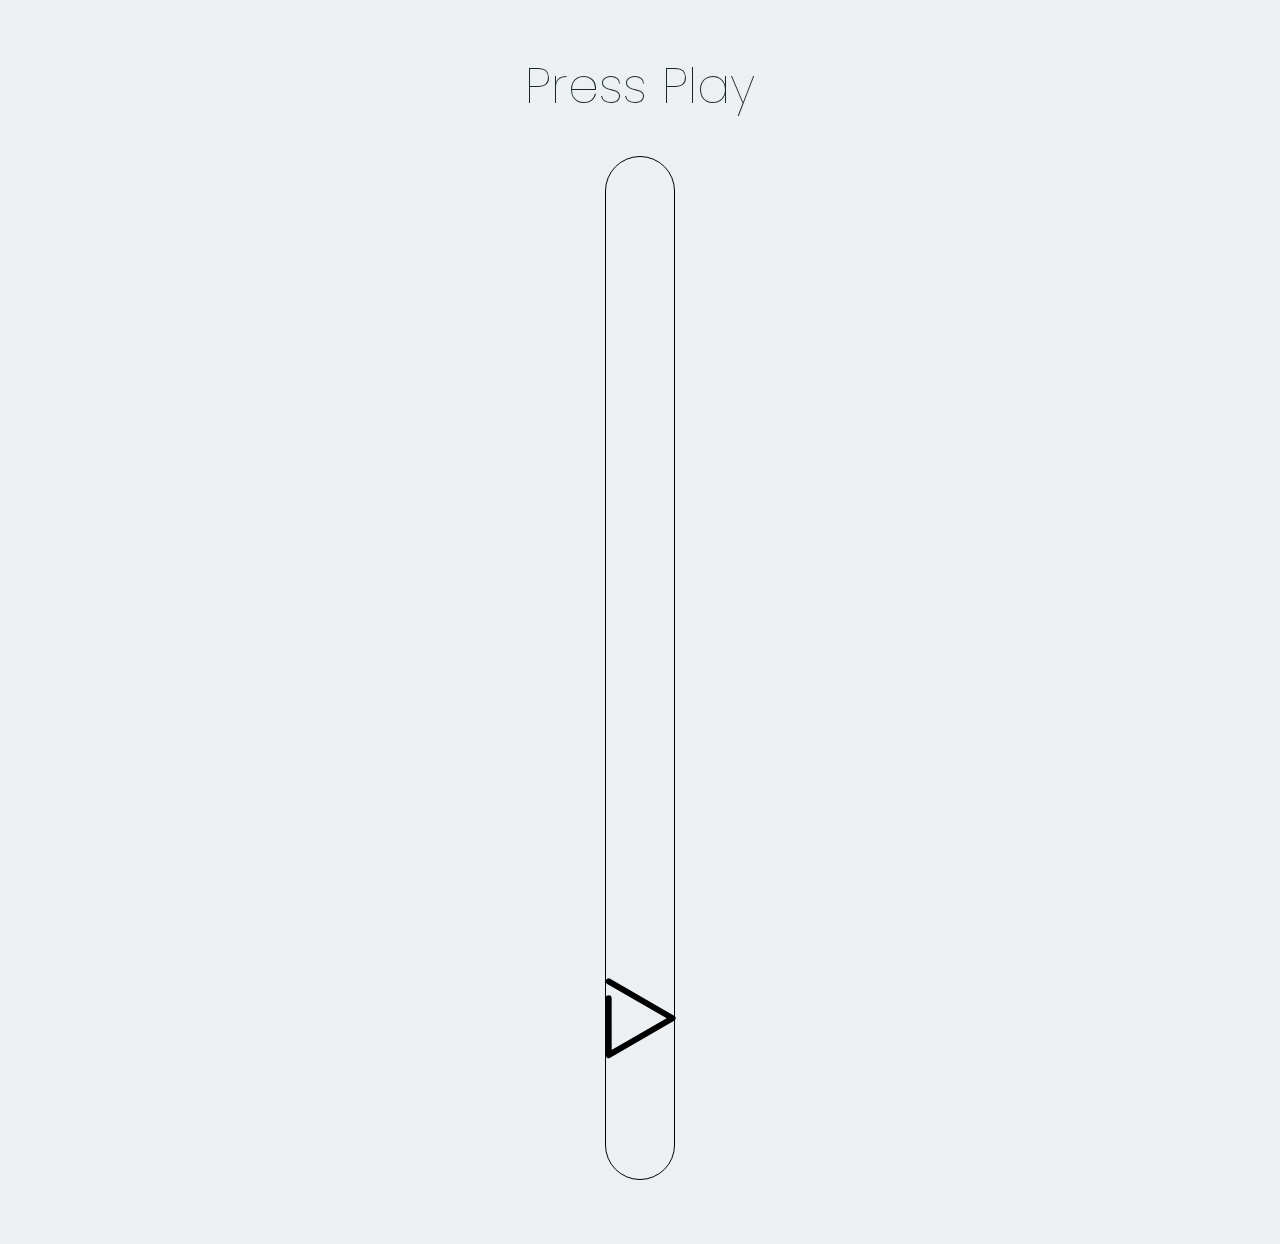
<file: assets/pelvicexercises/exercise1.html>
<!DOCTYPE html>
<html>
  <head>
    <title></title>
    <meta name="viewport" content="width=device-width, initial-scale=1">
    <link rel="stylesheet" href="https://maxcdn.bootstrapcdn.com/bootstrap/3.3.7/css/bootstrap.min.css">
    <script src="https://ajax.googleapis.com/ajax/libs/jquery/3.2.1/jquery.min.js"></script>
    <script src="https://maxcdn.bootstrapcdn.com/bootstrap/3.3.7/js/bootstrap.min.js"></script>
    <link rel="stylesheet" href="./styles.css" />
    <link rel="preconnect" href="https://fonts.googleapis.com" />
    <link rel="preconnect" href="https://fonts.gstatic.com" crossorigin />
    <link
      href="https://fonts.googleapis.com/css2?family=Poppins:wght@100;400;700&display=swap"
      rel="stylesheet"
    />

    
    <meta charset="UTF-8" />
  </head>
  <body>
    <div style="margin-top:50px;"></div>
    <div class="title" id="title">Press Play</div>
    <div id="startend" style="display: none;">
      <button id="start"></button>
      <button id="end"></button>
    </div>
    <div id="repetition"></div>
    <div id="progress-container">
      <div id="progress">
        <div id="indicator"></div>
      </div>
    </div>
    <div class='container'>
      <a href='#'class='playBut' id="playBut" onclick="repetitions(8,50,'80%',2,'false',0)">
        
        
    <!-- Generator: Adobe Illustrator 19.0.0, SVG Export Plug-In  -->
    <svg version="1.1" x="0px" y="0px" width="15%" height="15%" viewBox="0 0 213.7 213.7" enable-background="new 0 0 213.7 213.7"
       xml:space="preserve">
    <polygon class='triangle' id="XMLID_18_" fill="none" stroke-width="7" stroke-linecap="round" stroke-linejoin="round" stroke-miterlimit="10" points="
      73.5,62.5 148.5,105.8 73.5,149.1 "/> 
    <circle class='circle' id="XMLID_17_" fill="none"  stroke-width="7" stroke-linecap="round" stroke-linejoin="round" stroke-miterlimit="10" cx="106.8" cy="106.8" r="103.3"/>
    </svg>
    
    
        
      </a>

      <button type="button" style="visibility:hidden;" id="testcontractions" onclick="startProgressBar(50,'80%',2);"></button>
      <button type="button" style="visibility:hidden;" id="strengthcontractions" onclick="startProgressBar(50,'100%',6);"></button>
      
    </div>

    <div id="controls">
      
    </div>
    <script src="./index.js"></script>
  </body>
</html>
</file>
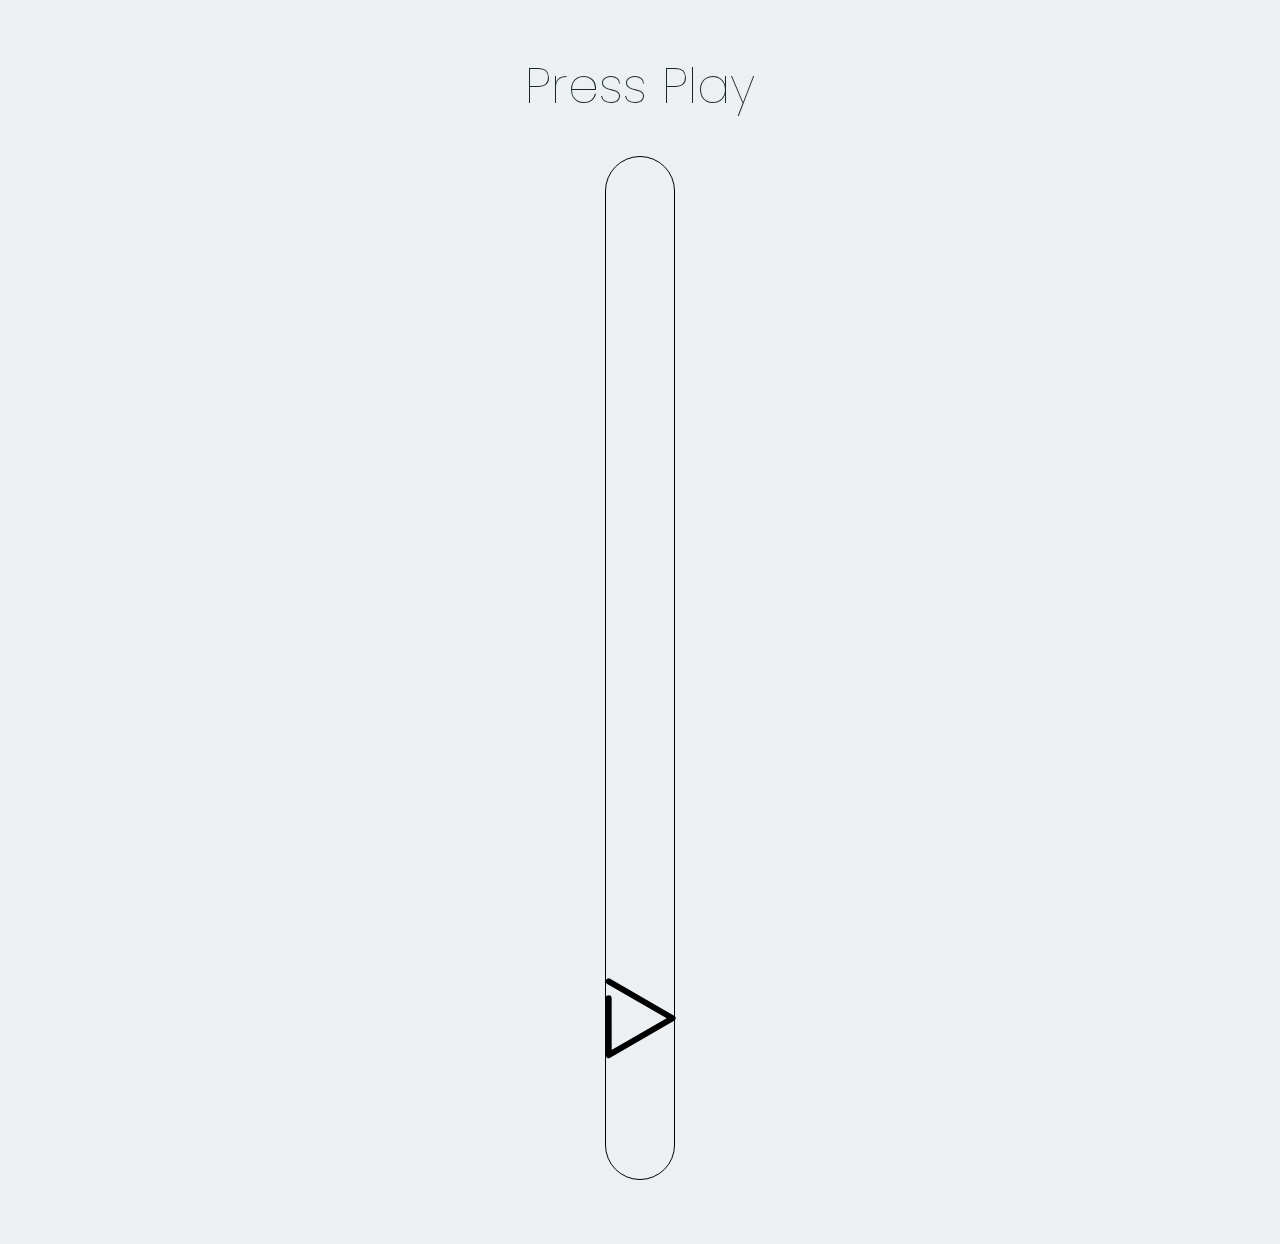
<file: assets/pelvicexercises/exercise2.html>
<!DOCTYPE html>
<html>
  <head>
    <title></title>
    <meta name="viewport" content="width=device-width, initial-scale=1">
    <link rel="stylesheet" href="https://maxcdn.bootstrapcdn.com/bootstrap/3.3.7/css/bootstrap.min.css">
    <script src="https://ajax.googleapis.com/ajax/libs/jquery/3.2.1/jquery.min.js"></script>
    <script src="https://maxcdn.bootstrapcdn.com/bootstrap/3.3.7/js/bootstrap.min.js"></script>
    <link rel="stylesheet" href="./styles.css" />
    <link rel="preconnect" href="https://fonts.googleapis.com" />
    <link rel="preconnect" href="https://fonts.gstatic.com" crossorigin />
    <link
      href="https://fonts.googleapis.com/css2?family=Poppins:wght@100;400;700&display=swap"
      rel="stylesheet"
    />

    
    <meta charset="UTF-8" />
  </head>
  <body>
    <div style="margin-top:50px;"></div>
    <div class="title" id="title">Press Play</div>
    <div id="startend" style="display: none;">
      <button id="start"></button>
      <button id="end"></button>
    </div>
    <div id="repetition"></div>
    <div id="progress-container">
      <div id="progress">
        <div id="indicator"></div>
      </div>
    </div>
    <div class='container'>
      <!--<a href='#'class='playBut' id="playBut" onclick="repetitions(3,50,'80%',2)">-->
        <a href='#'class='playBut' id="playBut" onclick="repetitions(8,50,'80%',2,'true',2)"> 
        
    <!-- Generator: Adobe Illustrator 19.0.0, SVG Export Plug-In  -->
    <svg version="1.1" x="0px" y="0px" width="15%" height="15%" viewBox="0 0 213.7 213.7" enable-background="new 0 0 213.7 213.7"
       xml:space="preserve">
    <polygon class='triangle' id="XMLID_18_" fill="none" stroke-width="7" stroke-linecap="round" stroke-linejoin="round" stroke-miterlimit="10" points="
      73.5,62.5 148.5,105.8 73.5,149.1 "/> 
    <circle class='circle' id="XMLID_17_" fill="none"  stroke-width="7" stroke-linecap="round" stroke-linejoin="round" stroke-miterlimit="10" cx="106.8" cy="106.8" r="103.3"/>
    </svg>
    
    
        
      </a>

      <button type="button" style="visibility:hidden;" id="testcontractions" onclick="startProgressBar(50,'80%',2);"></button>
      <button type="button" style="visibility:hidden;" id="strengthcontractions" onclick="startProgressBar(50,'100%',6);"></button>
      
    </div>

    <div id="controls">
      
    </div>
    <script src="./index.js"></script>
  </body>
</html>
</file>
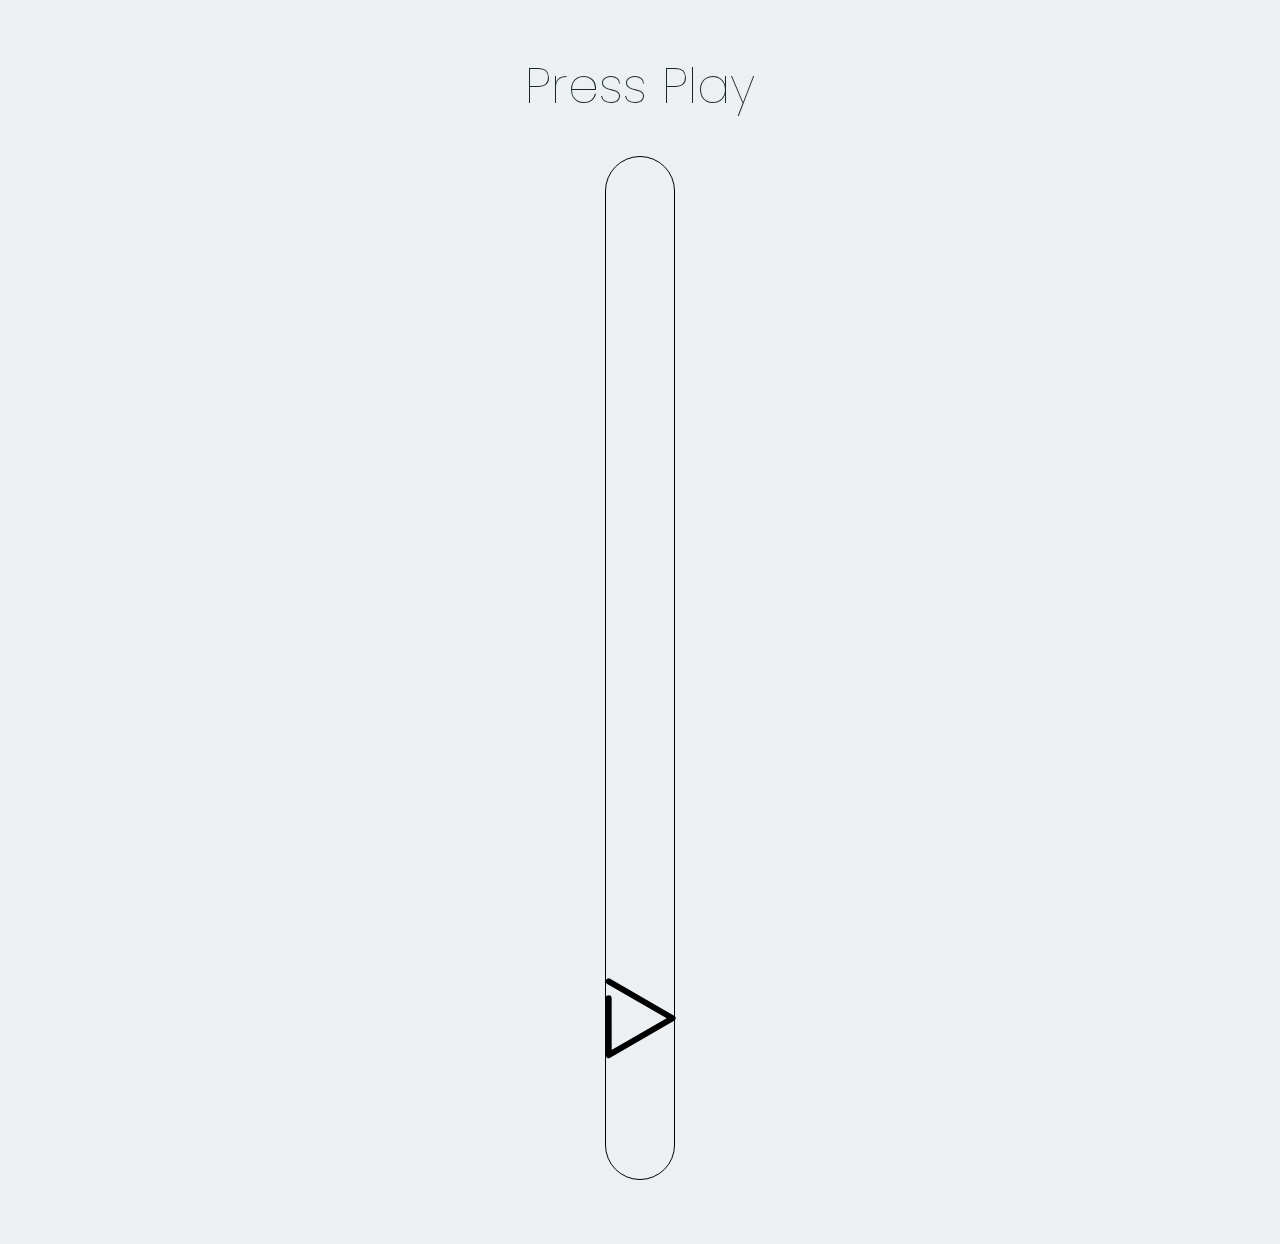
<file: assets/pelvicexercises/exercise3.html>
<!DOCTYPE html>
<html>
  <head>
    <title></title>
    <meta name="viewport" content="width=device-width, initial-scale=1">
    <link rel="stylesheet" href="https://maxcdn.bootstrapcdn.com/bootstrap/3.3.7/css/bootstrap.min.css">
    <script src="https://ajax.googleapis.com/ajax/libs/jquery/3.2.1/jquery.min.js"></script>
    <script src="https://maxcdn.bootstrapcdn.com/bootstrap/3.3.7/js/bootstrap.min.js"></script>
    <link rel="stylesheet" href="./styles.css" />
    <link rel="preconnect" href="https://fonts.googleapis.com" />
    <link rel="preconnect" href="https://fonts.gstatic.com" crossorigin />
    <link
      href="https://fonts.googleapis.com/css2?family=Poppins:wght@100;400;700&display=swap"
      rel="stylesheet"
    />

    
    <meta charset="UTF-8" />
  </head>
  <body>
    <p></p>
    <div style="margin-top:50px;"></div>
    <div class="title" id="title">Press Play</div>
    <div id="startend" style="display: none;">
      <button id="start"></button>
      <button id="end"></button>
    </div>
    <div id="repetition"></div>
    <div id="progress-container">
      <div id="progress">
        <div id="indicator"></div>
      </div>
    </div>
    <div class='container'>
      <!--<a href='#'class='playBut' id="playBut" onclick="repetitions(3,50,'80%',2)">-->
        <a href='#'class='playBut' id="playBut" onclick="repetitions(10,50,'80%',2,'true',5)"> 
        
    <!-- Generator: Adobe Illustrator 19.0.0, SVG Export Plug-In  -->
    <svg version="1.1" x="0px" y="0px" width="15%" height="15%" viewBox="0 0 213.7 213.7" enable-background="new 0 0 213.7 213.7"
       xml:space="preserve">
    <polygon class='triangle' id="XMLID_18_" fill="none" stroke-width="7" stroke-linecap="round" stroke-linejoin="round" stroke-miterlimit="10" points="
      73.5,62.5 148.5,105.8 73.5,149.1 "/> 
    <circle class='circle' id="XMLID_17_" fill="none"  stroke-width="7" stroke-linecap="round" stroke-linejoin="round" stroke-miterlimit="10" cx="106.8" cy="106.8" r="103.3"/>
    </svg>
    
    
        
      </a>

      <button type="button" style="visibility:hidden;" id="testcontractions" onclick="startProgressBar(50,'80%',2);"></button>
      <button type="button" style="visibility:hidden;" id="strengthcontractions" onclick="startProgressBar(50,'100%',6);"></button>
      
    </div>

    <div id="controls">
      
    </div>
    <script src="./index.js"></script>
  </body>
</html>
</file>
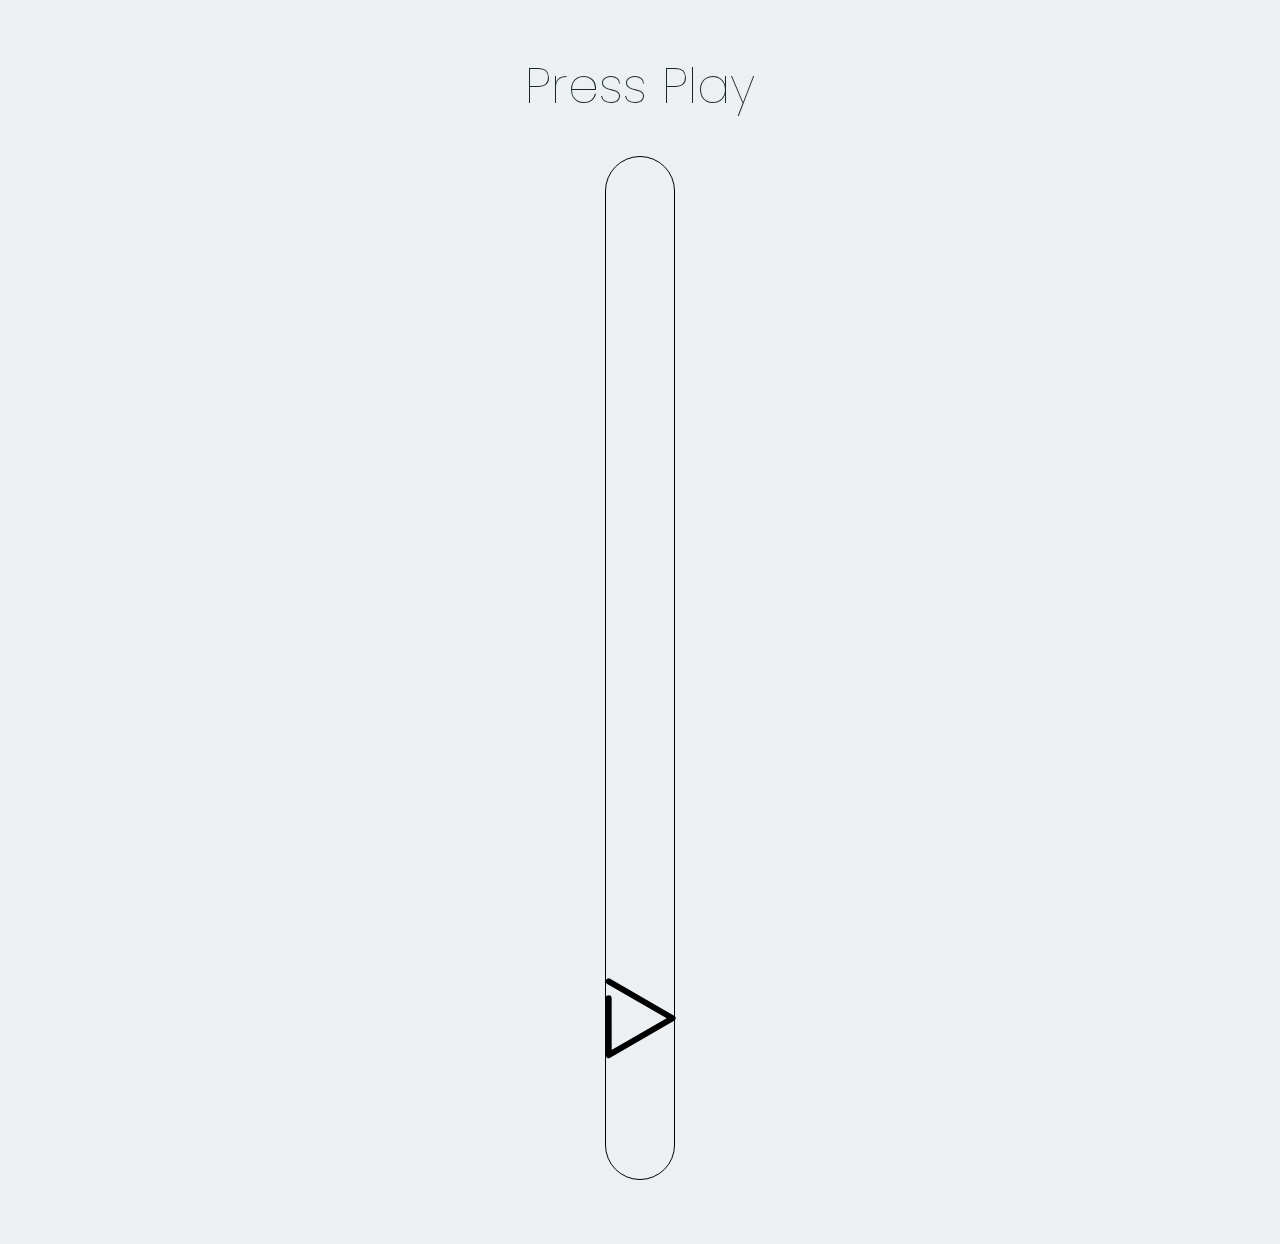
<file: assets/pelvicexercises/exercise4.html>
<!DOCTYPE html>
<html>
  <head>
    <title></title>
    <meta name="viewport" content="width=device-width, initial-scale=1">
    <link rel="stylesheet" href="https://maxcdn.bootstrapcdn.com/bootstrap/3.3.7/css/bootstrap.min.css">
    <script src="https://ajax.googleapis.com/ajax/libs/jquery/3.2.1/jquery.min.js"></script>
    <script src="https://maxcdn.bootstrapcdn.com/bootstrap/3.3.7/js/bootstrap.min.js"></script>
    <link rel="stylesheet" href="./styles.css" />
    <link rel="preconnect" href="https://fonts.googleapis.com" />
    <link rel="preconnect" href="https://fonts.gstatic.com" crossorigin />
    <link
      href="https://fonts.googleapis.com/css2?family=Poppins:wght@100;400;700&display=swap"
      rel="stylesheet"
    />

    
    <meta charset="UTF-8" />
  </head>
  <body>
    <div style="margin-top:50px;"></div>
    <div class="title" id="title">Press Play</div>
    <div id="startend" style="display: none;">
      <button id="start"></button>
      <button id="end"></button>
    </div>
    <div id="repetition"></div>
    <div id="progress-container">
      <div id="progress">
        <div id="indicator"></div>
      </div>
    </div>
    <div class='container'>
      <!--<a href='#'class='playBut' id="playBut" onclick="repetitions(3,50,'80%',2)">-->
        <a href='#'class='playBut' id="playBut" onclick="repetitions(10,50,'80%',2,'true',8)"> 
        
    <!-- Generator: Adobe Illustrator 19.0.0, SVG Export Plug-In  -->
    <svg version="1.1" x="0px" y="0px" width="15%" height="15%" viewBox="0 0 213.7 213.7" enable-background="new 0 0 213.7 213.7"
       xml:space="preserve">
    <polygon class='triangle' id="XMLID_18_" fill="none" stroke-width="7" stroke-linecap="round" stroke-linejoin="round" stroke-miterlimit="10" points="
      73.5,62.5 148.5,105.8 73.5,149.1 "/> 
    <circle class='circle' id="XMLID_17_" fill="none"  stroke-width="7" stroke-linecap="round" stroke-linejoin="round" stroke-miterlimit="10" cx="106.8" cy="106.8" r="103.3"/>
    </svg>
    
    
        
      </a>

      <button type="button" style="visibility:hidden;" id="testcontractions" onclick="startProgressBar(50,'80%',2);"></button>
      <button type="button" style="visibility:hidden;" id="strengthcontractions" onclick="startProgressBar(50,'100%',6);"></button>
      
    </div>

    <div id="controls">
      
    </div>
    <script src="./index.js"></script>
  </body>
</html>
</file>
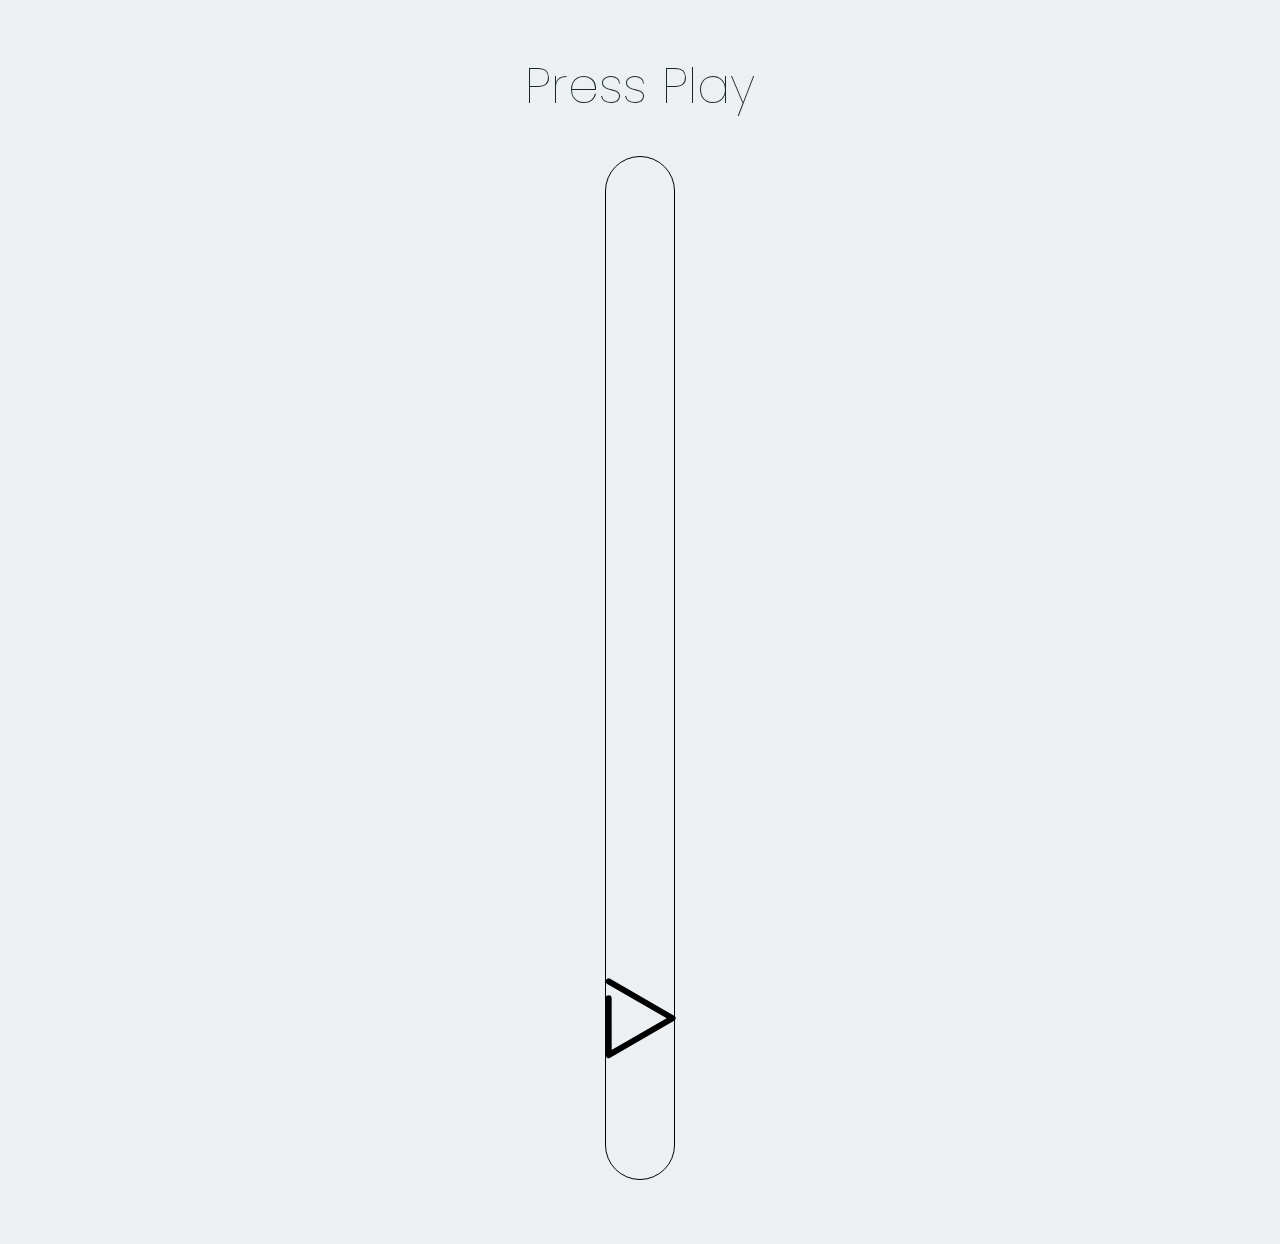
<file: assets/pelvicexercises/exercise5.html>
<!DOCTYPE html>
<html>
  <head>
    <title></title>
    <meta name="viewport" content="width=device-width, initial-scale=1">
    <link rel="stylesheet" href="https://maxcdn.bootstrapcdn.com/bootstrap/3.3.7/css/bootstrap.min.css">
    <script src="https://ajax.googleapis.com/ajax/libs/jquery/3.2.1/jquery.min.js"></script>
    <script src="https://maxcdn.bootstrapcdn.com/bootstrap/3.3.7/js/bootstrap.min.js"></script>
    <link rel="stylesheet" href="./styles.css" />
    <link rel="preconnect" href="https://fonts.googleapis.com" />
    <link rel="preconnect" href="https://fonts.gstatic.com" crossorigin />
    <link
      href="https://fonts.googleapis.com/css2?family=Poppins:wght@100;400;700&display=swap"
      rel="stylesheet"
    />

    
    <meta charset="UTF-8" />
  </head>
  <body>
    <div style="margin-top:50px;"></div>
    <div class="title" id="title">Press Play</div>
    <div id="startend" style="display: none;">
      <button id="start"></button>
      <button id="end"></button>
    </div>
    <div id="repetition"></div>
    <div id="progress-container">
      <div id="progress">
        <div id="indicator"></div>
      </div>
    </div>
    <div class='container'>
      <!--<a href='#'class='playBut' id="playBut" onclick="repetitions(3,50,'80%',2)">-->
        <a href='#'class='playBut' id="playBut" onclick="repetitions(10,50,'80%',2,'true',10)"> 
        
    <!-- Generator: Adobe Illustrator 19.0.0, SVG Export Plug-In  -->
    <svg version="1.1" x="0px" y="0px" width="15%" height="15%" viewBox="0 0 213.7 213.7" enable-background="new 0 0 213.7 213.7"
       xml:space="preserve">
    <polygon class='triangle' id="XMLID_18_" fill="none" stroke-width="7" stroke-linecap="round" stroke-linejoin="round" stroke-miterlimit="10" points="
      73.5,62.5 148.5,105.8 73.5,149.1 "/> 
    <circle class='circle' id="XMLID_17_" fill="none"  stroke-width="7" stroke-linecap="round" stroke-linejoin="round" stroke-miterlimit="10" cx="106.8" cy="106.8" r="103.3"/>
    </svg>
    
    
        
      </a>

      <button type="button" style="visibility:hidden;" id="testcontractions" onclick="startProgressBar(50,'80%',2);"></button>
      <button type="button" style="visibility:hidden;" id="strengthcontractions" onclick="startProgressBar(50,'100%',6);"></button>
      
    </div>

    <div id="controls">
      
    </div>
    <script src="./index.js"></script>
  </body>
</html>
</file>
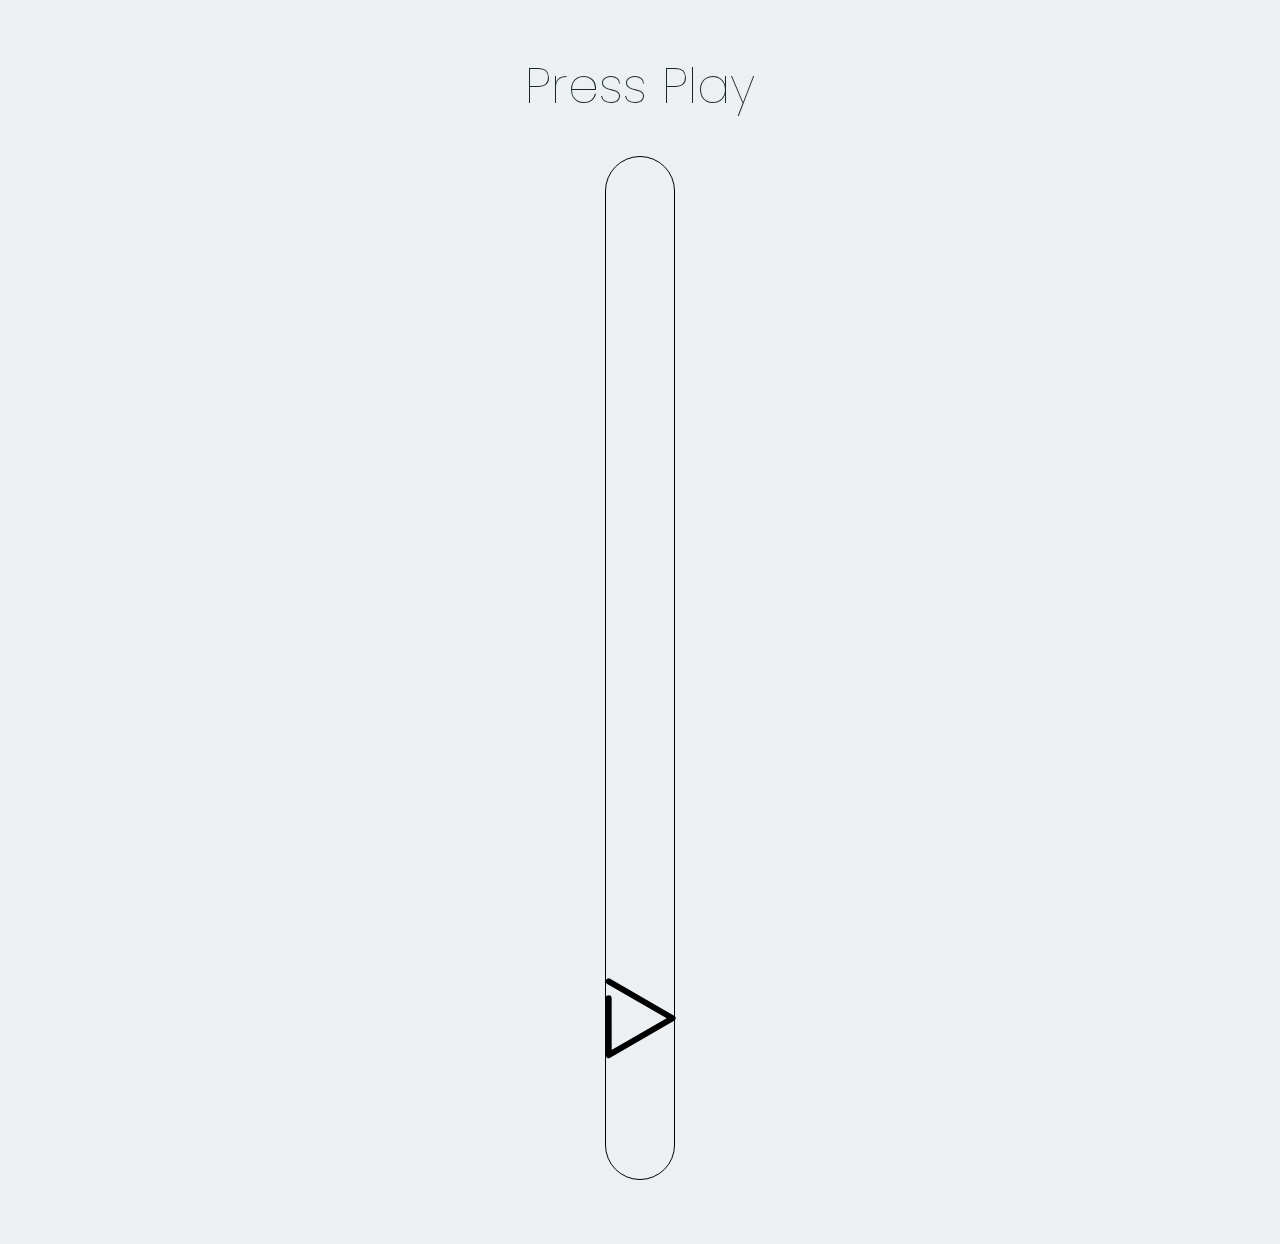
<file: assets/pelvicexercises/exercise6.html>
<!DOCTYPE html>
<html lang="en">
  <head>
    <title></title>
    <meta name="viewport" content="width=device-width, initial-scale=1">
    <link rel="stylesheet" href="https://maxcdn.bootstrapcdn.com/bootstrap/3.3.7/css/bootstrap.min.css">
    <script src="https://ajax.googleapis.com/ajax/libs/jquery/3.2.1/jquery.min.js"></script>
    <script src="https://maxcdn.bootstrapcdn.com/bootstrap/3.3.7/js/bootstrap.min.js"></script>
    <link rel="stylesheet" href="./styles.css" />
    <link rel="preconnect" href="https://fonts.googleapis.com" />
    <link rel="preconnect" href="https://fonts.gstatic.com" crossorigin />
    <link
      href="https://fonts.googleapis.com/css2?family=Poppins:wght@100;400;700&display=swap"
      rel="stylesheet"
    />

    
    <meta charset="UTF-8" />
  </head>
  <body>
    <div style="margin-top:50px;"></div>
    <div class="title" id="title" lang="en">Press Play</div>
    <div id="startend" style="display: none;">
      <button id="start"></button>
      <button id="end"></button>
    </div>
    <div lang="en" id="repetition"></div>
    <div lang="en" id="progress-container">
      <div lang="en" id="progress">
        <div lang="en" id="indicator"></div>
      </div>
    </div>
    <div class='container'>
      <!--<a href='#'class='playBut' id="playBut" onclick="repetitions(3,50,'80%',2)">-->
        <a href='#'class='playBut' id="playBut" onclick="repetitions(12,50,'80%',2,'true',10)"> 
        
    <!-- Generator: Adobe Illustrator 19.0.0, SVG Export Plug-In  -->
    <svg version="1.1" x="0px" y="0px" width="15%" height="15%" viewBox="0 0 213.7 213.7" enable-background="new 0 0 213.7 213.7"
       xml:space="preserve">
    <polygon class='triangle' id="XMLID_18_" fill="none" stroke-width="7" stroke-linecap="round" stroke-linejoin="round" stroke-miterlimit="10" points="
      73.5,62.5 148.5,105.8 73.5,149.1 "/> 
    <circle class='circle' id="XMLID_17_" fill="none"  stroke-width="7" stroke-linecap="round" stroke-linejoin="round" stroke-miterlimit="10" cx="106.8" cy="106.8" r="103.3"/>
    </svg>
    
    
        
      </a>

      <button type="button" style="visibility:hidden;" id="testcontractions" onclick="startProgressBar(50,'80%',2);"></button>
      <button type="button" style="visibility:hidden;" id="strengthcontractions" onclick="startProgressBar(50,'100%',6);"></button>
      
    </div>

    <div id="controls">
      
    </div>
    <script src="./index.js"></script>
  </body>
</html>
</file>
<file: assets/pelvicexercises/styles.css>
body {
  font-family: "Poppins", sans-serif;
  margin: 0;
  padding: 0;
  background-color: #EDF0F2;
}

.title {
  color: #17262A;
  font-size: 5rem;
  font-weight: 100;
  text-align: center;
  /*margin-top: 20vh;*/
}

#progress-container {
  width: 80%;
  height: 70px;
  margin: 0 auto;
  border: 1px solid black;
  border-radius: 40px;
  margin-top: 40%;
  margin-bottom:0px;
  position: relative;
  -webkit-transform: rotate(-90deg); /* Chrome, Safari, Opera */
  transform: rotate(-90deg);
}

#progress {
  position: absolute;
  width: 0%;
  height: 70px;
  top: -1px;
  left: 0;
  background: #12c2e9;
  border-radius: 40px;
  background: -webkit-linear-gradient(to right, #12c2e9, #c471ed,#f64f59,);
  background: linear-gradient(to right, #12c2e9,  #c471ed,#f64f59);
}

#indicator {
  height: 40px;
  display: flex;
  justify-content: center;
  align-items: center;
  font-weight: bold;
  -webkit-transform: rotate(-90deg); /* Chrome, Safari, Opera */
  transform: rotate(-90deg);
  -webkit-transform: rotate(90deg);
-moz-transform: rotate(90deg);   
-o-transform: rotate(90deg);
}

#controls {
  display: flex;
  justify-content: center;
  margin-top: 10%;
  color:#17262A;
  font-size:25px;
}

#start {
  background-color: #202020;
  border: 1px solid #fafafa;
  background: linear-gradient(to right, #12c2e9, #c471ed, #f64f59);
  -webkit-background-clip: text;
  background-clip: text;
  -webkit-text-fill-color: transparent;
  padding: 0.8rem;
  font-weight: bold;
  font-size: 1rem;
  border-radius: 20px;
}

#start:hover {
  transform: scale(1.2);
  transition: 0.4s;
}


/*BUTTON*/
.container {
  width: 100%;
  text-align: center;
  margin-top: 25vh;
  padding-left: 50px;
}

.circle {
  stroke: #c92952;
  stroke-dasharray: 650;
  stroke-dashoffset: 650;
  -webkit-transition: all 0.5s ease-in-out;
  opacity: 0.3;
}

.playBut {
  /*  border: 1px solid red;*/
  /*display: inline-block!important;*/
  -webkit-transition: all 0.5s ease;
}
.playBut .triangle {
  -webkit-transition: all 0.7s ease-in-out;
  stroke-dasharray: 240;
  stroke-dashoffset: 480;
  stroke: #000;
  transform: translateY(0);
}
.playBut:hover .triangle {
  stroke-dashoffset: 0;
  opacity: 1;
  stroke: #c92952;
  animation: nudge 0.7s ease-in-out;
}
@keyframes nudge {
  0% {
    transform: translateX(0);
  }
  30% {
    transform: translateX(-5px);
  }
  50% {
    transform: translateX(5px);
  }
  70% {
    transform: translateX(-2px);
  }
  100% {
    transform: translateX(0);
  }
}
.playBut:hover .circle {
  stroke-dashoffset: 0;
  opacity: 1;
}
</file>
